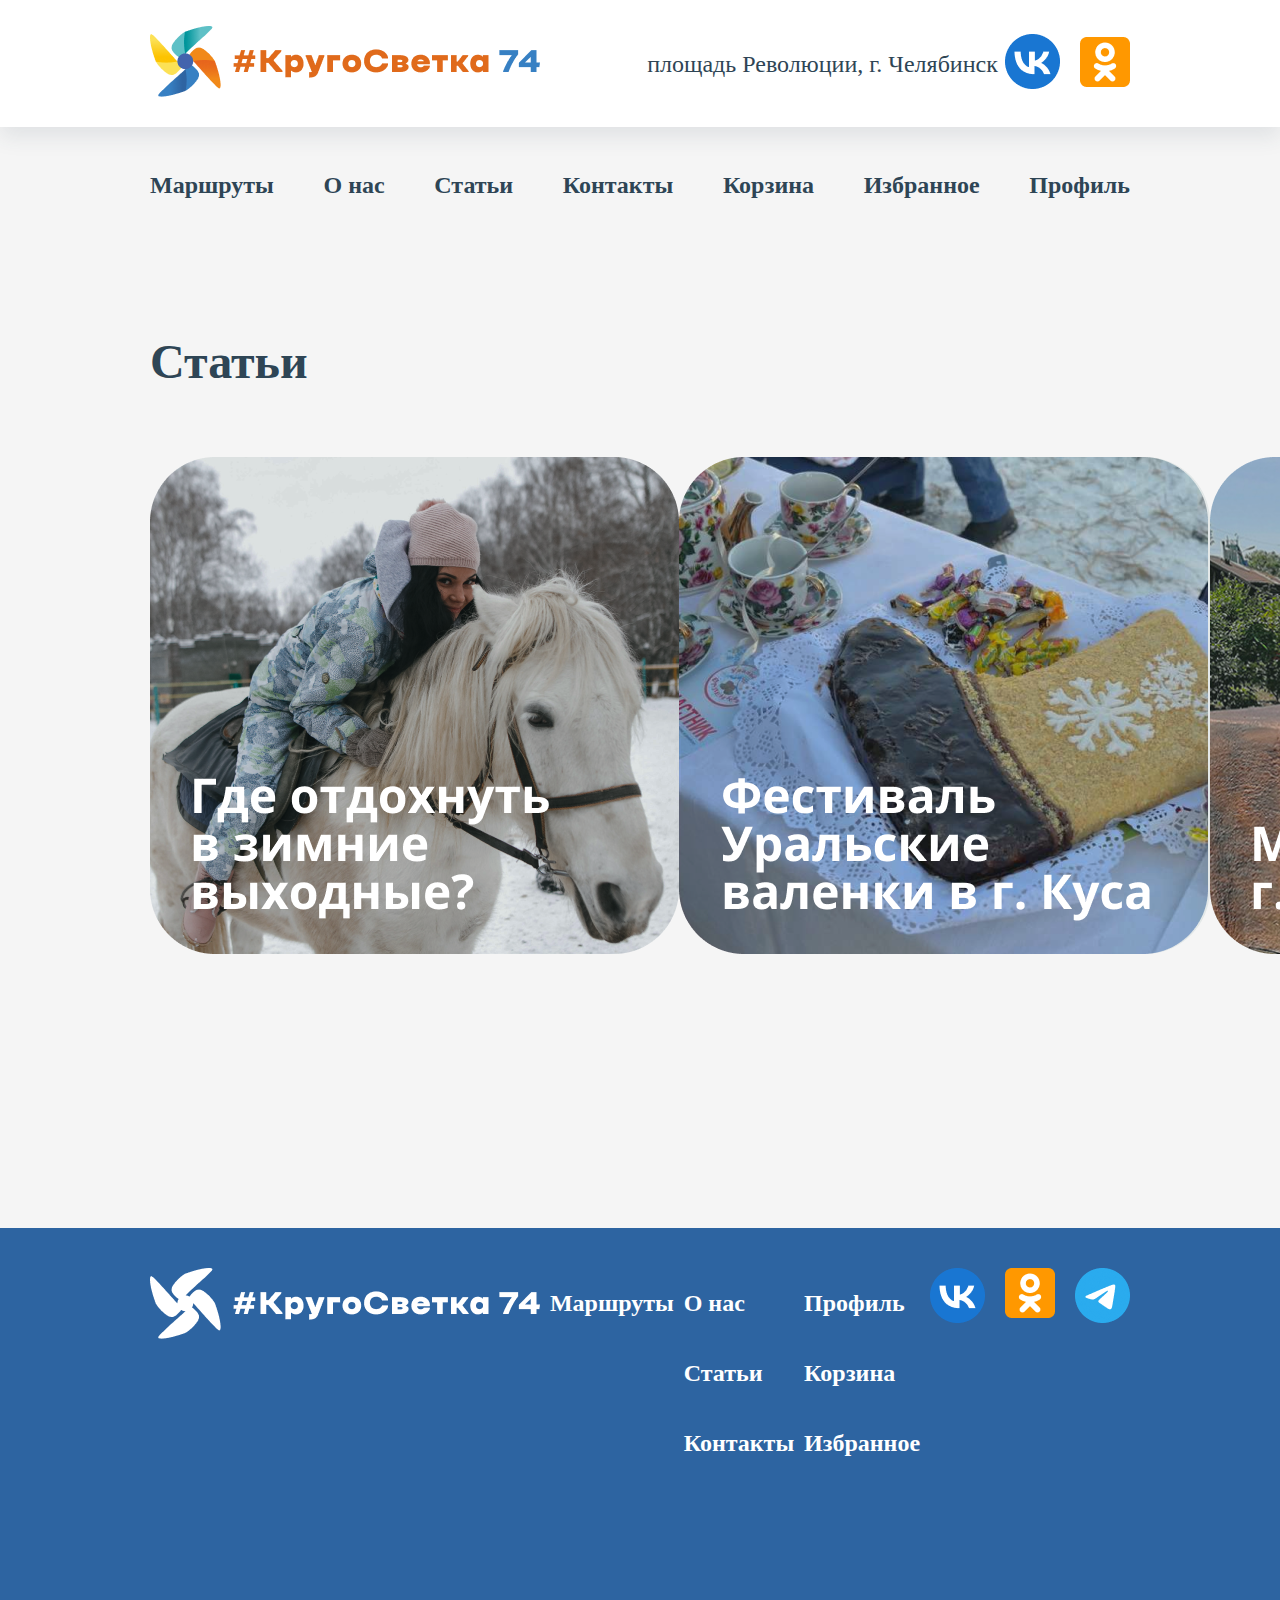
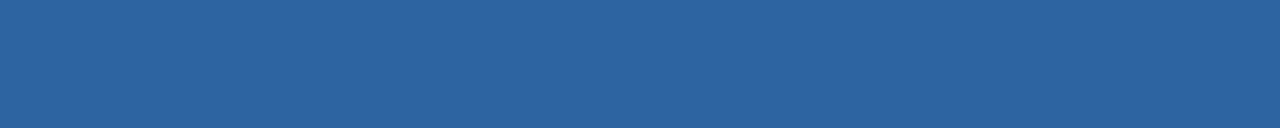
<file: index.html>
<!DOCTYPE html>
<html lang="en">
<head>
    <meta charset="UTF-8">
    <meta http-equiv="X-UA-Compatible" content="IE=edge">
    <meta name="viewport" content="width=device-width, initial-scale=1.0">
    <title>Кругосветка74</title>
    <link rel="stylesheet" href="styles/style.css">
</head>
<body>
    <header class="header">
        <div class="container header-container">
            <div class="header-top">
                <a href="index.html"><img src="images/Logo.png" alt="Кругосветка74" class="header-logo"></a>
                <div class="header-adress">
                    площадь Революции, г. Челябинск
                </div>
                <div class="header-links">
                    <a href=""><img src="images/VKLogo.png" alt="" class="header-link"></a>
                    <a href=""><img src="images/OKLogo.png" alt="" class="header-link"></a>
                </div>
            </div>
            <div class="header-bottom">
                <a href="" class="header-bottom-link">
                    Маршруты 
                </a>
                <a href="" class="header-bottom-link">
                    О нас
                </a>
                <a href="" class="header-bottom-link">
                    Статьи
                </a>
                <a href="" class="header-bottom-link">
                    Контакты
                </a>
                <a href="" class="header-bottom-link">
                    Корзина
                </a>
                <a href="" class="header-bottom-link">
                    Избранное
                </a>
                <a href="" class="header-bottom-link">
                    Профиль
                </a>
            </div>
        </div>
    </header>
    
    <section class="main" id="main">
        <div class="container main-container">
            <h2 class="main-title">
                Статьи
            </h2>
            <div class="main-cards">
                <div class="main-card">
                    <a href="article2.html" class="main-card-link">
                        <img src="images/CardImg1.png" alt="" class="main-card-img">                        
                    </a>                    
                </div>
                <div class="main-card">
                    <a href="article3.html" class="main-card-link">
                        <img src="images/CaedImg2.png" alt="" class="main-card-img">                        
                    </a>                    
                </div>
                <div class="main-card">
                    <a href="article1.html" class="main-card-link">
                        <img src="images/CardImg3.png" alt="" class="main-card-img">                        
                    </a>                    
                </div>
            </div>
        </div>
    </section>

    <footer class="footer">
        <div class="container footer-container">
            <a href="index.html" class="footer-logo">
                <img src="images/BottomLogo.png" alt="">
            </a>
            <div class="footer-links">
                <a href="#" class="footer-link">
                    Маршруты
                </a>
            </div>
            <div class="footer-links">
                <a href="#" class="footer-link">
                    О нас
                </a>
                <a href="#" class="footer-link">
                    Статьи
                </a>
                <a href="#" class="footer-link">
                    Контакты
                </a>
            </div>
            <div class="footer-links">
                <a href="#" class="footer-link">
                    Профиль
                </a>
                <a href="#" class="footer-link">
                    Корзина
                </a>
                <a href="#" class="footer-link">
                    Избранное
                </a>
            </div>
            <div class="footer-social">
                <a href="" class="footer-social-link">
                    <img src="images/VKLogo.png" alt="" class="footer-social-img">
                </a>
                <a href="" class="footer-social-link">
                    <img src="images/OKLogo.png" alt="" class="footer-social-img">
                </a>
                <a href="" class="footer-social-link">                    
                    <img src="images/TGLogo.png" alt="" class="footer-social-img">
                </a>
            </div>
        </div>
    </footer>
</body>
</html>
</file>
<file: styles/style.css>
html{
    box-sizing: border-box;
    background-color: #f5f5f5;
}
*{
    padding: 0;
    margin:0;
}
*,
*::before,
*::after{
    box-sizing: inherit;
}
a{
    text-decoration: none;
    color:black;
}
.container {
    position: relative;
    max-width: 100%;
    margin:0 auto;
}

/* header */
.header{
    margin-bottom: 84px;
    /* border: 1px solid black; */
}
.header-top{
    display: flex;
    flex-direction: row;
    justify-content: space-between;
    align-items: center;
    padding: 26px 150px 26px 150px;
    background-color: #ffffff;
    box-shadow: 0px 10px 20px rgba(46, 69, 85, 0.1);
}
.header-adress{
    font-family: 'Open Sans';
    font-style: normal;
    font-weight: 400;
    font-size: 24px;
    line-height: 70px;
    text-align: right;
    color: #2E4555;
    padding-left: 100px;
}
.header-links{
    width: 125px;
    min-width: 50px;
    display: flex;
    align-items: center;
    justify-content: space-between;
}
.header-bottom{
    display:flex;
    justify-content: space-between;
    padding: 23px 150px 23px 150px;
    /* border: 1px solid black; */
    align-items: center;
}
.header-bottom-link{
    font-family: 'Open Sans';
    font-style: normal;
    font-weight: 700;
    font-size: 24px;
    line-height: 70px;
    color: #2E4555;    
}
.header-bottom-link:hover{
    color:#1D2E39;
    text-decoration: underline;
}

/* main */

.main{
    padding: 0 150px;
    margin-bottom: 270px;
}
.main-title{
    padding-bottom: 60px;
    font-family: 'Open Sans';
    font-style: normal;
    font-weight: 700;
    font-size: 48px;
    line-height: 70px;
    color: #2E4555;    
}
.main-cards{
    display: flex;
    align-items: center;
    justify-content: space-between;
}

/* article */

.article{
    padding: 0 150px;
    margin-bottom: 270px;
}
.article-title{
    padding-bottom: 60px;
    font-family: 'Open Sans';
    font-style: normal;
    font-weight: 700;
    font-size: 48px;
    line-height: 70px;
    color: #2E4555;    
}

.article-img{
    margin-bottom: 100px;
}

.article-cards{
    display: flex;
    flex-direction: column;
    align-items: center;
}

.article-card{
    display:flex;
    justify-content: space-between;
    align-items: center;
    margin-bottom: 40px;
}
.article-text{
    margin-left: 157px;
    max-width: 650px;
    /* border: 1px solid red; */
    font-family: 'Open Sans';
    font-style: normal;
    font-weight: 400;
    font-size: 24px;
    line-height: 33px;
    color: #2E4555; 
}
/* footer */

.footer{
    padding: 40px 150px 250px 150px;
    background-color: #2D64A1;
}

.footer-container{
    display: flex;
    justify-content: space-between;
    /* align-items: center; */
}

.footer-links{
    display: flex;
    flex-direction: column;
}

.footer-link{
    font-family: 'Open Sans';
    font-style: normal;
    font-weight: 700;
    font-size: 24px;
    line-height: 70px;
    color: #FFFFFF;
    /* border: 1px solid red; */
}

.footer-link:hover{
    color: #DFD9D9;
    text-decoration: underline;
}
.footer-social{
    display: flex;
    justify-content: space-between;
    width: 200px;
}
</file>
